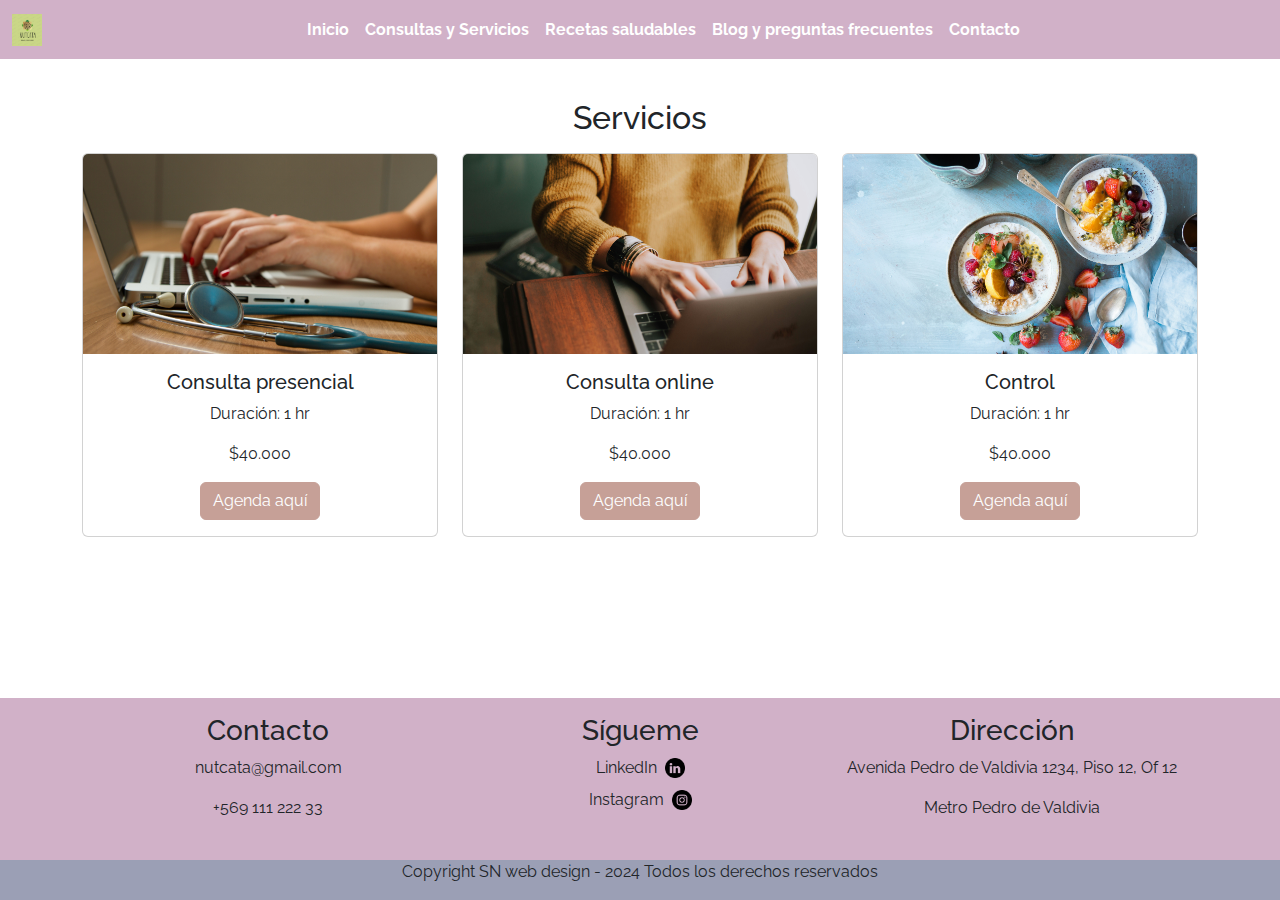
<file: pages/Consultas.html>
<!DOCTYPE html>
<html lang="en">
<head>
    <meta charset="UTF-8">
    <meta name="viewport" content="width=device-width, initial-scale=1.0">
    <title>Consultas</title>
    <link href="https://cdn.jsdelivr.net/npm/bootstrap@5.3.3/dist/css/bootstrap.min.css" rel="stylesheet" integrity="sha384-QWTKZyjpPEjISv5WaRU9OFeRpok6YctnYmDr5pNlyT2bRjXh0JMhjY6hW+ALEwIH" crossorigin="anonymous">
    <link rel="stylesheet" href="../styles/styles.css">
    <style>
        body, html {
            height: 100%;
            margin: 0;
            font-family: 'Roboto', sans-serif;

      
    </style>
</head>
<body class="d-flex flex-column">
    <header>
        <nav class="navbar navbar-expand-lg">
            <div class="container-fluid">
                <a class="navbar-brand" href="#"><img src="../img/WhatsApp Image 2024-05-26 at 16.32.11 (1).jpeg" width="30" alt=""></a>
                <button class="navbar-toggler" type="button" data-bs-toggle="collapse" data-bs-target="#navbarNav" aria-controls="navbarNav" aria-expanded="false" aria-label="Toggle navigation">
                    <span class="navbar-toggler-icon"></span>
                </button>
                <div class="collapse navbar-collapse justify-content-center align-items-center fw-bold text-light" id="navbarNav">
                    <ul class="navbar-nav text-white">
                        <li class="nav-item">
                            <a class="nav-link" aria-current="page" href="../index.html">Inicio</a>
                        </li>
                        <li class="nav-item">
                            <a class="nav-link active" href="./Consultas.html">Consultas y Servicios</a>
                        </li>
                        <li class="nav-item">
                            <a class="nav-link" href="./recetas.html">Recetas saludables</a>
                        </li>
                        <li class="nav-item">
                            <a class="nav-link" href="./blog.html">Blog y preguntas frecuentes</a>
                        </li>
                        <li class="nav-item">
                            <a class="nav-link" href="./Contacto.html">Contacto</a>
                        </li>
                    </ul>
                </div>
            </div>
        </nav>
    </header>
    <br>
    <main class="flex-grow-1">
        <h2 class="text-center mt-3">Servicios</h2>
        <section class="container mt-3">
            <div class="row">
                <div class="col-lg-4 col-md-6 mb-4">
                    <div class="card h-100">
                        <img src="../img/consulta.jpg" class="card-img-top" alt="consulta">
                        <div class="card-body d-flex flex-column align-items-center">
                            <h5 class="card-title">Consulta presencial</h5>
                            <p class="card-text">Duración: 1 hr</p>
                            <p class="card-text">$40.000</p>
                            <a href="#" class="btn btn-primary">Agenda aquí</a>
                        </div>
                    </div>
                </div>
                <div class="col-lg-4 col-md-6 mb-4">
                    <div class="card h-100">
                        <img src="../img/Consulta online.jpg" class="card-img-top" alt="consulta online">
                        <div class="card-body d-flex flex-column align-items-center">
                            <h5 class="card-title">Consulta online</h5>
                            <p class="card-text">Duración: 1 hr</p>
                            <p class="card-text">$40.000</p>
                            <a href="#" class="btn btn-primary">Agenda aquí</a>
                        </div>
                    </div>
                </div>
                <div class="col-lg-4 col-md-6 mb-4">
                    <div class="card h-100">
                        <img src="../img/Control.jpg" class="card-img-top" alt="control">
                        <div class="card-body d-flex flex-column align-items-center">
                            <h5 class="card-title">Control</h5>
                            <p class="card-text">Duración: 1 hr</p>
                            <p class="card-text">$40.000</p>
                            <a href="#" class="btn btn-primary">Agenda aquí</a>
                        </div>
                    </div>
                </div>
            </div>
        </section>   
    </main>
    <div>
      <section class="contact-section ">
            <div class="container d-flex flex-wrap justify-content-center text-center">
                <div class="col-lg-4 col-md-6 mb-4 mt-3">
                    <h3>Contacto</h3>
                    <p>nutcata@gmail.com</p>
                    <p>+569 111 222 33</p>
                </div>
                <div class="col-lg-4 col-md-6 mb-4 mt-3">
                <h3>Sígueme</h3>
                <div class="d-flex align-items-center justify-content-center mb-2">
                    <p class="mb-0 me-2">LinkedIn</p>
                    <img class="img " style="width: 20px; height: 20px;" src="../img/linkedin_black_logo_icon_147114.png" alt="LinkedIn Logo">
                </div>
                <div class="d-flex align-items-center justify-content-center mb-2" >
                    <p class="mb-0 me-2">Instagram</p>
                    <img class="img " style="width: 20px; height: 20px;" src="../img/instagram_black_logo_icon_147122.png" alt="Instagram Logo">

                </div>
            </div>
                <div class="col-lg-4 col-md-6 mb-4 mt-3">
                    <h3>Dirección</h3>
                    <p>Avenida Pedro de Valdivia 1234, Piso 12, Of 12</p>
                    <p>Metro Pedro de Valdivia</p>
                </div>
            </div>
        </section>
      </div>
    <footer class="text-center mt-auto">
        <p>Copyright SN web design - 2024 Todos los derechos reservados</p>
    </footer>
    <script src="https://cdn.jsdelivr.net/npm/bootstrap@5.3.3/dist/js/bootstrap.bundle.min.js" integrity="sha384-QWTKZyjpPEjISv5WaRU9OFeRpok6YctnYmDr5pNlyT2bRjXh0JMhjY6hW+ALEwIH" crossorigin="anonymous"></script>
</body>
</html>
</file>
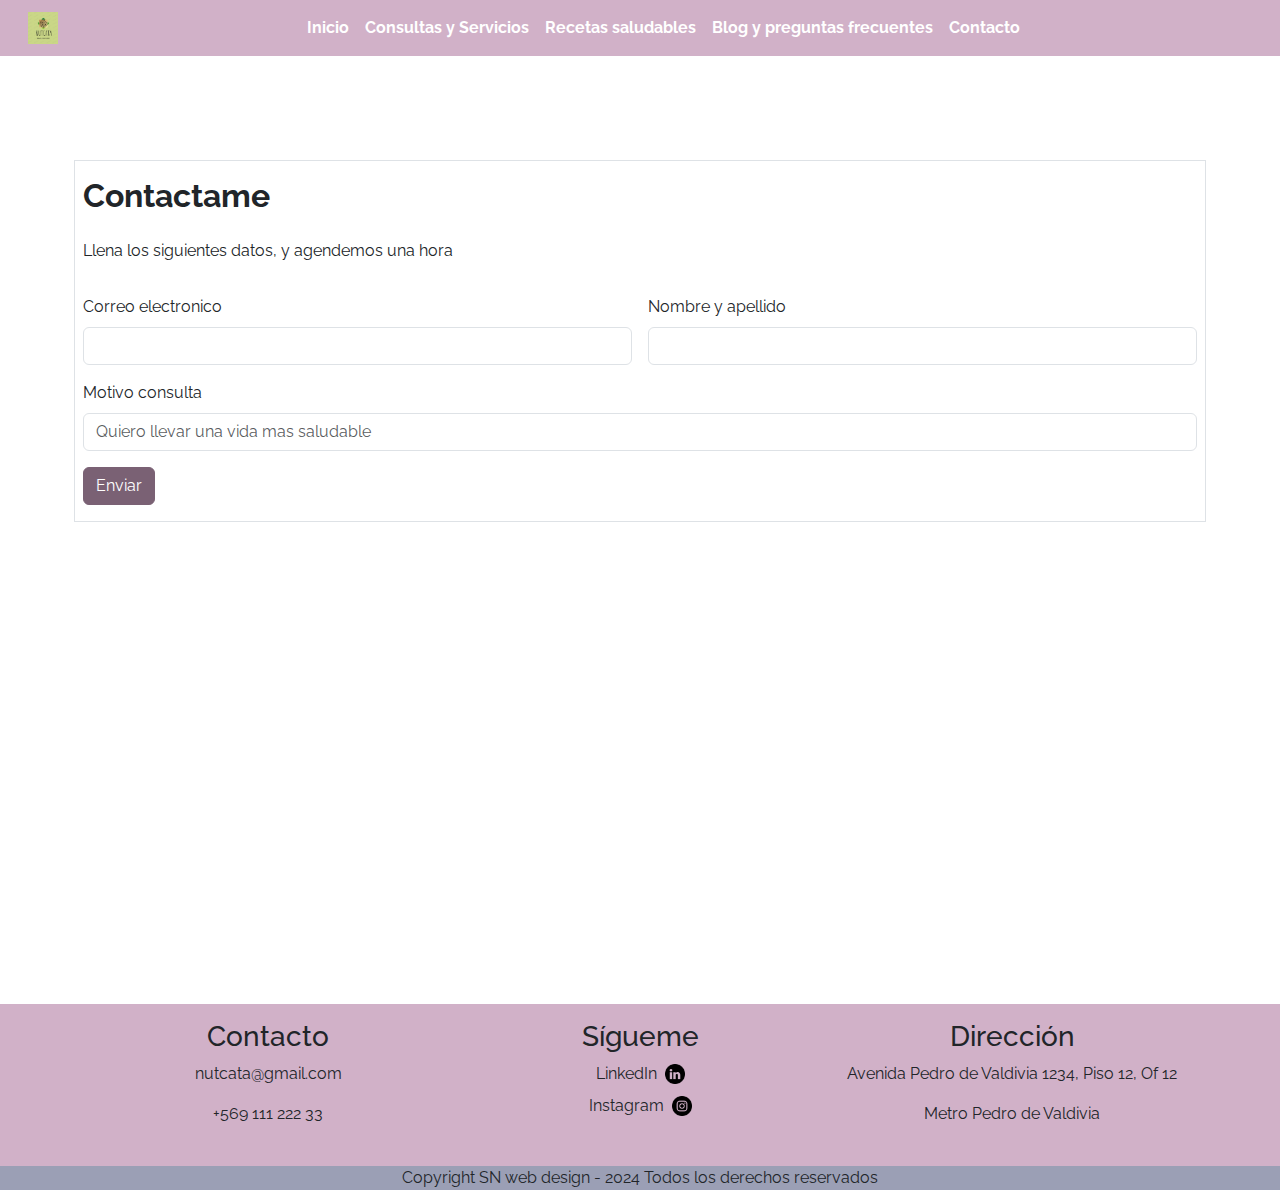
<file: pages/Contacto.html>
<!DOCTYPE html>
<html lang="en">
<head>
    <meta charset="UTF-8">
    <meta name="viewport" content="width=device-width, initial-scale=1.0">
    <title>Document</title>
    <link href="https://cdn.jsdelivr.net/npm/bootstrap@5.3.3/dist/css/bootstrap.min.css" rel="stylesheet" integrity="sha384-QWTKZyjpPEjISv5WaRU9OFeRpok6YctnYmDr5pNlyT2bRjXh0JMhjY6hW+ALEwIH" crossorigin="anonymous">
    <link rel="stylesheet" href="../styles/styles.css">
</head>
<body>
    <header>
        <nav class="navbar navbar-expand-lg">
            <div class="container-fluid">
              <a class="navbar-brand" href="#"><alt=""></a>
                <img src="../img/WhatsApp Image 2024-05-26 at 16.32.11 (1).jpeg" width="30">
              <button class="navbar-toggler" type="button" data-bs-toggle="collapse" data-bs-target="#navbarNav" aria-controls="navbarNav" aria-expanded="false" aria-label="Toggle navigation">
                <span class="navbar-toggler-icon"></span>
              </button>
              <div class="collapse navbar-collapse justify-content-center align-items-center fw-bold text-light" id="navbarNav">
                <ul class="navbar-nav text-white >
                  <li class="nav-item">
                    <a class="nav-link " aria-current="page" href="../index.html">Inicio</a>
                  </li>
                  <li class="nav-item">
                    <a class="nav-link" href="./Consultas.html">Consultas y Servicios</a>
                  </li>
                  <li class="nav-item">
                    <a class="nav-link" href="./recetas.html">Recetas saludables</a>
                  </li>
                  <li class="nav-item">
                    <a class="nav-link" href="./blog.html">Blog y preguntas frecuentes</a>
                  </li>
                  <li class="nav-item">
                    <a class="nav-link active" href="./Contacto.html">Contacto</a>
                  </li>
                </ul>
              </div>
            </div>
          </nav>
        </header>

        
</body>
<main style="height: 100vh;">
<div class="container mt-5">
  <br>
  <br>
  <br>
  <form class="row g-3 border">
    <h2 class="fw-bold"> Contactame</h2>
    <p>Llena los siguientes datos, y agendemos una hora</p>
    <div class="col-md-6">
      <label  class="form-label">Correo electronico</label>
      <input type="email" class="form-control" >
    </div>
    <div class="col-md-6">
      <label class="form-label">Nombre y apellido</label>
      <input type="password" class="form-control" >
    </div>
    <div class="col-12">
      <label f class="form-label">Motivo consulta</label>
      <input type="text" class="form-control"  placeholder="Quiero llevar una vida mas saludable">
    </div>
    
    <div class="col-12 mb-3">
      <button type="submit" class="btn btn-primary">Enviar</button>
    </div>
  </form>
</div>
</main>
<div>
  <section class="contact-section ">
        <div class="container d-flex flex-wrap justify-content-center text-center">
            <div class="col-lg-4 col-md-6 mb-4 mt-3">
                <h3>Contacto</h3>
                <p>nutcata@gmail.com</p>
                <p>+569 111 222 33</p>
            </div>
            <div class="col-lg-4 col-md-6 mb-4 mt-3">
              <h3>Sígueme</h3>
              <div class="d-flex align-items-center justify-content-center mb-2">
                  <p class="mb-0 me-2">LinkedIn</p>
                  <img class="img " style="width: 20px; height: 20px;" src="../img/linkedin_black_logo_icon_147114.png" alt="LinkedIn Logo">
              </div>
              <div class="d-flex align-items-center justify-content-center mb-2" >
                  <p class="mb-0 me-2">Instagram</p>
                  <img class="img " style="width: 20px; height: 20px;" src="../img/instagram_black_logo_icon_147122.png" alt="Instagram Logo">

              </div>
          </div>
            <div class="col-lg-4 col-md-6 mb-4 mt-3">
                <h3>Dirección</h3>
                <p>Avenida Pedro de Valdivia 1234, Piso 12, Of 12</p>
                <p>Metro Pedro de Valdivia</p>
            </div>
        </div>
    </section>
  </div>
<footer class="text-center mt-auto">
    <p>Copyright SN web design - 2024 Todos los derechos reservados</p>
</footer class="fw-bold">
<script src="https://cdn.jsdelivr.net/npm/bootstrap@5.3.3/dist/js/bootstrap.bundle.min.js" integrity="sha384-QWTKZyjpPEjISv5WaRU9OFeRpok6YctnYmDr5pNlyT2bRjXh0JMhjY6hW+ALEwIH" crossorigin="anonymous"></script>
</body>
</html>
</html>
</file>
<file: styles/styles.css>
@import url('https://fonts.googleapis.com/css2?family=Raleway:ital,wght@0,100..900;1,100..900&display=swap');


* {
    padding: 0;
    margin: 0;
    box-sizing: border-box;
    font-family: "raleway"; sans-serif;
}


.navbar-nav {
    color:white;
}

.navbar-nav .nav-link {
    color: white !important;
}

header {
    background-color:#d1b1c8;

}

.hero {
    position: relative;
    height: 100vh;
    color: white;
    display: flex;
    justify-content: center;
    align-items: center;
    text-align: center;
    overflow: hidden;
}

.hero::before {
    content: '';
    position: absolute;
    top: 0;
    left: 0;
    width: 100%;
    height: 100%;
    background: url('../img/saludable.jpg') no-repeat center center;
    background-size: cover;
    opacity: 0.5; /* Ajusta la opacidad aquí */
    z-index: 1;
}

.hero-content {
    position: relative;
    z-index: 2;
}

.hero h1,
.hero p {
            color: black;
        }

.contenedor{
    height: 400px;
}


.imagen_cont_2{
    align-items: center;
    height: 80px;
    margin-bottom: 10px;
 }

 footer {
    background-color: #e1817e;
 }


 body, html {
    height: 100%;
    margin: 0;
    font-family: 'Roboto', sans-serif;
}



.card-body a {
    background-color: #c6a097;
    border-color: #c6a097;
}

.card-body a:hover {
    background-color: #b38e88;
    border-color: #b38e88;
}

.contact-section {
    background-color:  #d1b1c8;
    width: 100%;
    margin: 0;
}

.card img {
    object-fit: cover;
    height: 200px;
}

footer {
    background-color: #9b9fb5;
    width: 100%;
    position: relative;
    bottom: 0;
    margin-top: 0;
}

.btn {
    background-color: #7A6174;
    border-color:#7A6174;
}
</file>
